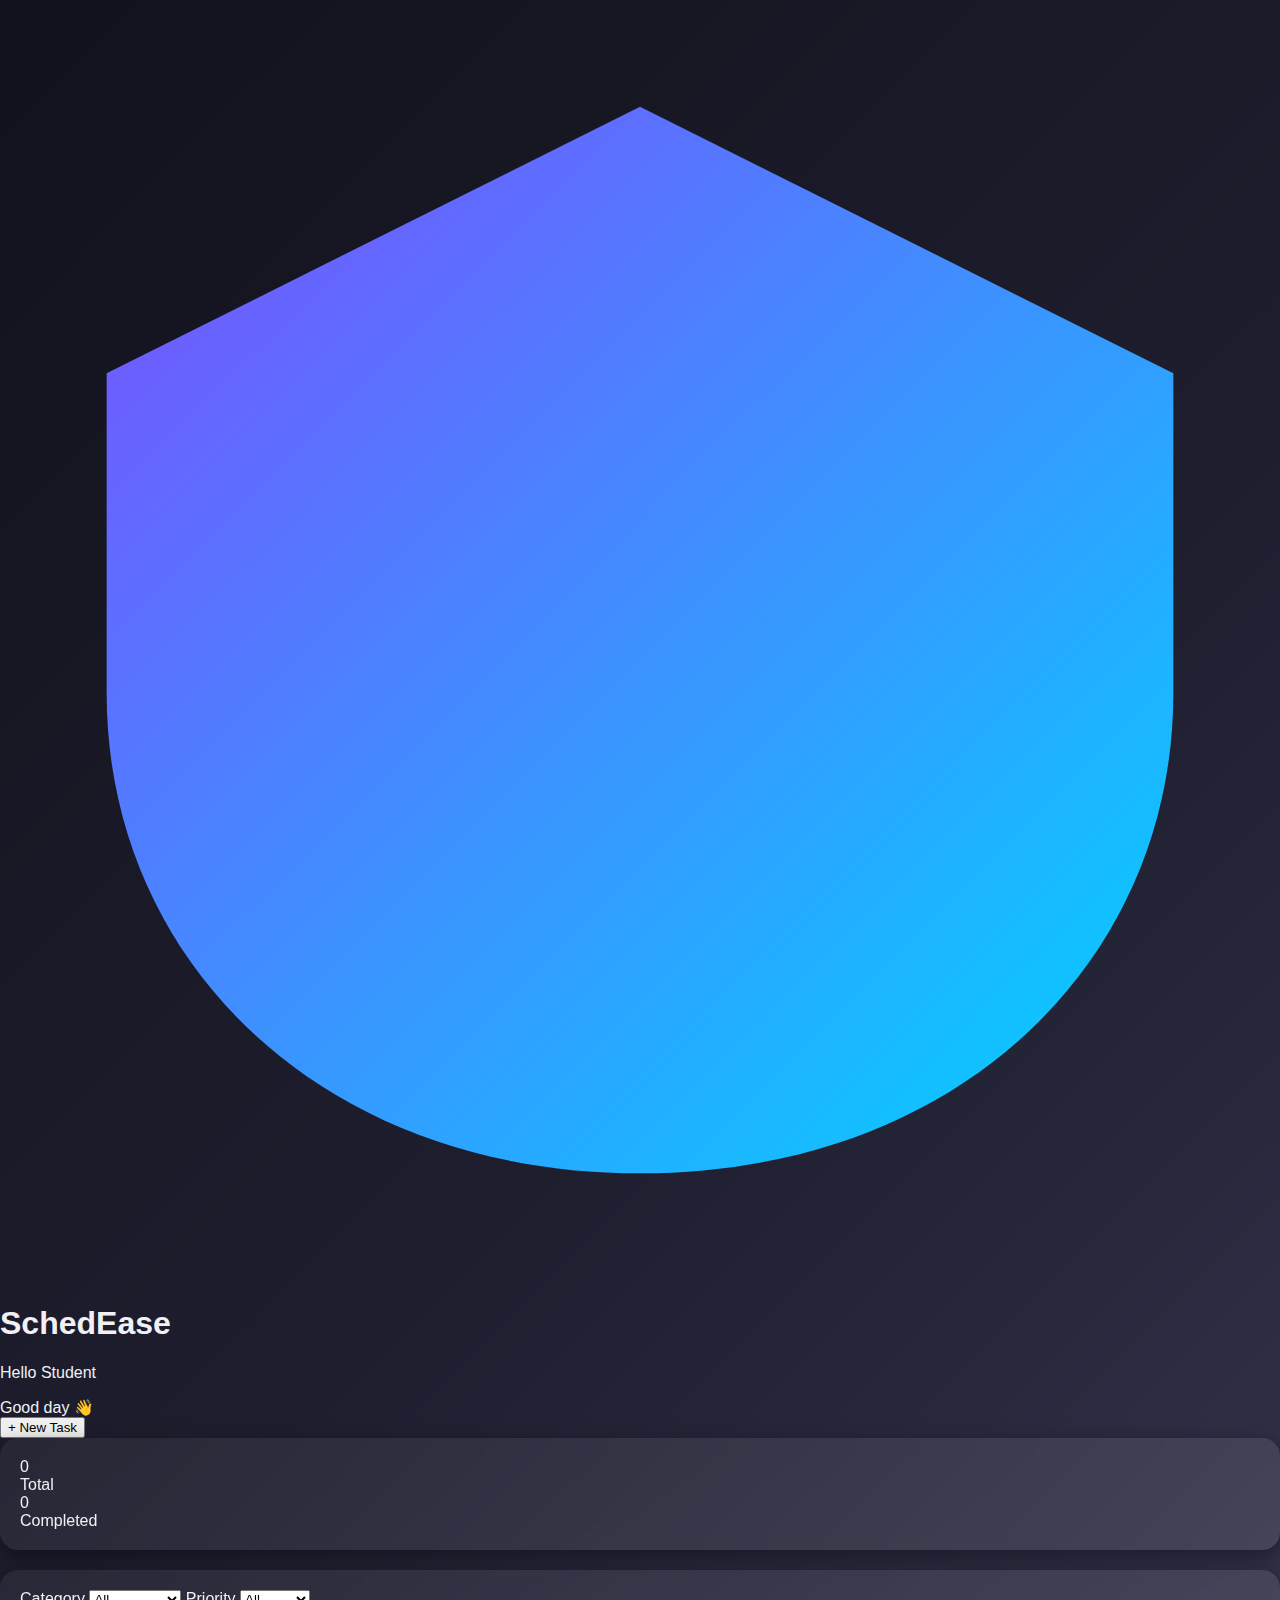
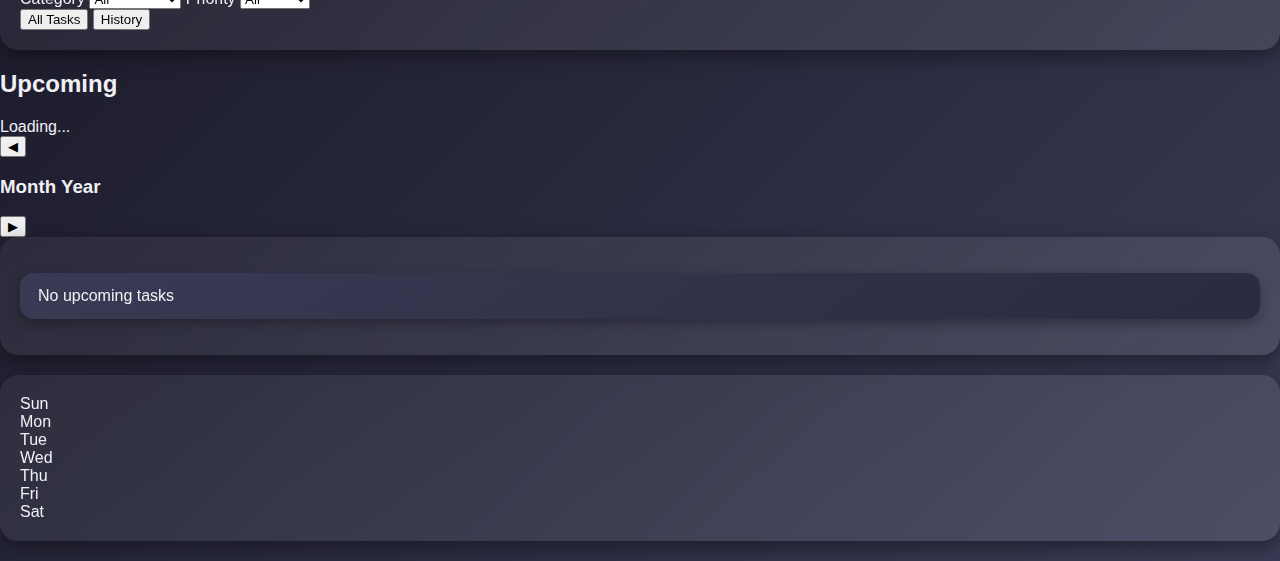
<file: index.html>
<!DOCTYPE html>
<html lang="en">
<head>
    <meta charset="UTF-8">
    <meta name="viewport" content="width=device-width, initial-scale=1.0">
    <title>SchedEase</title>
    <link rel="stylesheet" href="style.css">
</head>
<body>
    <div class="particles" id="particles"></div>
    
    <div class="app">
        <header class="topbar glass">
            <div class="brand">
                <svg viewBox="0 0 24 24" class="logo" aria-hidden="true">
                    <path d="M12 2L2 7v6c0 5 4 9 10 9s10-4 10-9V7L12 2z" fill="url(#gradient)" />
                    <defs>
                        <linearGradient id="gradient" x1="0%" y1="0%" x2="100%" y2="100%">
                            <stop offset="0%" stop-color="#7C4DFF" />
                            <stop offset="100%" stop-color="#00D4FF" />
                        </linearGradient>
                    </defs>
                </svg>
                <div>
                    <h1>SchedEase</h1>
                    <p class="subtitle">Hello Student</p>
                </div>
            </div>
            <div class="top-controls">
                <div id="greeting" class="greeting">Good day 👋</div>
            </div>
        </header>

        <main class="layout">
            <aside class="sidebar glass">
                <div class="sidebar-row">
                    <button id="addTaskBtn" class="btn btn-primary full">+ New Task</button>
                </div>

                <div class="card stats">
                    <div class="stat">
                        <div class="num" id="totalTasks">0</div>
                        <div class="label">Total</div>
                    </div>
                    <div class="stat">
                        <div class="num" id="completedTasks">0</div>
                        <div class="label">Completed</div>
                    </div>
                    <div class="progress">
                        <div id="progressBar" class="progress-bar"></div>
                    </div>
                </div>

                <div class="card filters">
                    <label class="field">
                        <span>Category</span>
                        <select id="filterCategory" class="select">
                            <option value="all">All</option>
                            <option>Assignment</option>
                            <option>Exam</option>
                            <option>Project</option>
                            <option>Study</option>
                        </select>
                    </label>

                    <label class="field">
                        <span>Priority</span>
                        <select id="filterPriority" class="select">
                            <option value="all">All</option>
                            <option value="high">High</option>
                            <option value="medium">Medium</option>
                            <option value="low">Low</option>
                        </select>
                    </label>

                    <div class="filter-actions">
                        <button id="viewAllTasksBtn" class="btn btn-ghost full">All Tasks</button>
                        <button id="taskHistoryBtn" class="btn btn-ghost full">History</button>
                    </div>
                </div>
            </aside>

            <section class="main glass">
                <div id="dashboardView" class="view">
                    <div class="dash-head">
                        <div>
                            <h2>Upcoming</h2>
                            <div id="currentDateTime" class="datetime">Loading...</div>
                        </div>
                        <div class="month-nav">
                            <button id="prevMonthBtn" class="nav-btn" aria-label="Previous month">◀</button>
                            <h3 id="currentMonthYear">Month Year</h3>
                            <button id="nextMonthBtn" class="nav-btn" aria-label="Next month">▶</button>
                        </div>
                    </div>

                    <div class="dash-grid">
                        <div class="card upcoming">
                            <ul id="upcomingTasksList" class="tasks-list">
                                <li class="empty">No upcoming tasks</li>
                            </ul>
                        </div>

                        <div class="card calendar">
                            <div class="weekdays">
                                <div>Sun</div><div>Mon</div><div>Tue</div><div>Wed</div>
                                <div>Thu</div><div>Fri</div><div>Sat</div>
                            </div>
                            <div id="calendarGrid" class="calendar-grid"></div>
                        </div>
                    </div>
                </div>

                <div id="allTasksView" class="view" style="display:none;">
                    <div class="view-head">
                        <h2>All Tasks</h2>
                        <div class="search-row">
                            <input id="searchTasks" class="input" placeholder="Search tasks..." />
                            <button class="btn btn-primary" onclick="app.openModal('Add Task')">+ Add</button>
                        </div>
                    </div>
                    <div id="allTasksContainer" class="tasks-grid"></div>
                </div>

                <div id="historyView" class="view" style="display:none;">
                    <div class="view-head"><h2>Completed</h2></div>
                    <div id="historyContainer" class="tasks-grid"></div>
                </div>
            </section>
        </main>

        <!-- Task Modal -->
        <div id="taskModal" class="modal" aria-hidden="true">
            <div class="modal-panel glass">
                <header class="modal-head">
                    <h3 id="modalTitle">Add Task</h3>
                    <button id="closeModalBtn" class="btn btn-ghost">✕</button>
                </header>

                <form id="taskForm" class="modal-body" autocomplete="off">
                    <input id="taskId" type="hidden" />
                    <label class="field"><span>Title *</span><input id="taskTitle" required /></label>
                    <label class="field"><span>Description</span><textarea id="taskDescription" rows="3"></textarea></label>
                    <div class="form-row">
                        <label class="field"><span>Due</span><input id="taskDueDate" type="date" /></label>
                        <label class="field"><span>Category</span>
                            <select id="taskCategory">
                                <option>Assignment</option><option>Exam</option><option>Project</option><option>Study</option>
                            </select>
                        </label>
                        <label class="field"><span>Priority</span>
                            <select id="taskPriority">
                                <option value="low">Low</option>
                                <option value="medium" selected>Medium</option>
                                <option value="high">High</option>
                            </select>
                        </label>
                    </div>
                    <footer class="modal-foot">
                        <button type="button" id="saveTaskBtn" class="btn btn-primary">Save</button>
                        <button type="button" id="cancelBtn" class="btn btn-ghost">Cancel</button>
                    </footer>
                </form>
            </div>
        </div>
    </div>

    <script src="script.js"></script>
</body>

</html>
</file>
<file: style.css>
body {
  margin: 0;
  font-family: 'Segoe UI', sans-serif;
  background: linear-gradient(135deg, #1e1e2f, #12121c, #2b2b44);
  color: #f0f0f5;
  min-height: 100vh;
  transition: background 0.5s ease;
}
body:hover {
  background: linear-gradient(135deg, #12121c, #1e1e2f, #3a3a55);
}

.navbar {
  background: linear-gradient(90deg, #6a11cb, #2575fc);
  padding: 15px 25px;
  display: flex;
  justify-content: space-between;
  align-items: center;
  box-shadow: 0 6px 16px rgba(0,0,0,0.5);
  position: sticky;
  top: 0;
  z-index: 999;
}
.navbar h1 {
  margin: 0;
  color: white;
  font-size: 2em;
  letter-spacing: 2px;
}
.history-btn {
  background: linear-gradient(90deg, #ff79c6, #ff4da6);
  color: #fff;
  border: none;
  padding: 10px 18px;
  border-radius: 12px;
  cursor: pointer;
  font-weight: bold;
  box-shadow: 0 4px 12px rgba(255, 121, 198, 0.4);
  transition: all 0.3s ease;
}
.history-btn:hover {
  transform: scale(1.08);
  box-shadow: 0 0 18px rgba(255, 77, 166, 0.9);
}

.container {
  max-width: 1200px;
  margin: auto;
  padding: 20px;
}

.card {
  background: linear-gradient(145deg, rgba(255,255,255,0.05), rgba(255,255,255,0.1));
  border-radius: 18px;
  padding: 20px;
  margin-bottom: 20px;
  backdrop-filter: blur(12px);
  box-shadow: 0 6px 20px rgba(0,0,0,0.4);
  transition: all 0.3s ease;
}
.card:hover {
  transform: translateY(-5px) scale(1.02);
  box-shadow: 0 12px 30px rgba(0,0,0,0.7);
}
.card h2 {
  color: #00e5ff;
  margin-bottom: 15px;
  font-size: 1.4em;
}

.dashboard {
  display: flex;
  gap: 20px;
}
.calendar-sec {
  flex: 2;
}
.side-panel {
  flex: 1.5;
  display: flex;
  flex-direction: column;
  gap: 20px;
}

/* Inputs + textarea */
form textarea,
form input,
form button {
  width: 100%;
  padding: 14px 16px;
  margin-top: 12px;
  border-radius: 10px;
  border: 1px solid rgba(255,255,255,0.2);
  font-size: 1em;
  color: #fff;
  background: linear-gradient(145deg, #1e1e2f, #2a2a40);
  box-sizing: border-box;
  transition: all 0.3s ease;
  resize: none;
}
form textarea {
  min-height: 80px;
}
form textarea::placeholder,
form input::placeholder {
  color: rgba(200,200,200,0.7);
}
form input:focus,
form textarea:focus {
  outline: none;
  border: 1px solid #00e5ff;
  box-shadow: 0 0 12px rgba(0,229,255,0.7);
}
form button {
  background: linear-gradient(90deg, #00e5ff, #00bcd4);
  color: #1e1e2f;
  font-weight: bold;
  cursor: pointer;
}
form button:hover {
  transform: scale(1.05);
  box-shadow: 0 0 18px rgba(0,229,255,0.8);
}

/* Date & time layout */
.date-time {
  display: flex;
  gap: 12px;
}
.date-time input {
  flex: 1;
}
input[type="date"],
input[type="time"] {
  appearance: none;
  -webkit-appearance: none;
  -moz-appearance: none;
  background: linear-gradient(145deg, #1e1e2f, #2a2a40);
  color: #fff;
  border: 1px solid rgba(255,255,255,0.2);
  padding: 14px 16px;
  border-radius: 10px;
  font-size: 1em;
  width: 100%;
  box-sizing: border-box;
  cursor: pointer;
}
input[type="date"]::-webkit-calendar-picker-indicator,
input[type="time"]::-webkit-calendar-picker-indicator {
  filter: invert(1);
  cursor: pointer;
  opacity: 0.8;
}
input[type="date"]::-webkit-calendar-picker-indicator:hover,
input[type="time"]::-webkit-calendar-picker-indicator:hover {
  opacity: 1;
}

/* Task list */
.task-sections h3 {
  color: #ffb86c;
  margin-top: 15px;
  font-size: 1.2em;
  letter-spacing: 1px;
}
ul {
  list-style: none;
  padding: 0;
}
li {
  background: linear-gradient(145deg, #3a3a55, #2a2a40);
  margin: 8px 0;
  padding: 14px 18px;
  border-radius: 14px;
  display: flex;
  justify-content: space-between;
  align-items: center;
  transition: all 0.25s ease;
  box-shadow: 0 4px 12px rgba(0,0,0,0.3);
  position: relative;
  overflow: hidden;
}
li:hover {
  transform: translateY(-4px) scale(1.02);
  box-shadow: 0 8px 20px rgba(0,0,0,0.6), 0 0 12px rgba(0,229,255,0.3);
}
li span {
  font-size: 0.95em;
  color: #f0f0f5;
  padding-left: 80px; /* space for badge */
  display: block;
}
.task-badge {
  position: absolute;
  top: 8px;
  left: 10px;
  background: linear-gradient(90deg, #00e5ff, #00bcd4);
  color: #1e1e2f;
  font-size: 0.75em;
  font-weight: bold;
  padding: 2px 8px;
  border-radius: 6px;
  text-transform: uppercase;
}
li button {
  margin-left: 6px;
  border: none;
  padding: 6px 10px;
  border-radius: 8px;
  cursor: pointer;
  font-size: 0.85em;
  transition: all 0.2s;
}
li button:hover {
  transform: scale(1.1);
}
.delete-btn {
  background: linear-gradient(90deg, #ff5555, #d32f2f);
  color: white;
}
.restore-btn {
  background: linear-gradient(90deg, #00e676, #00c853);
  color: #1e1e2f;
}
.permanent-btn {
  background: linear-gradient(90deg, #757575, #424242);
  color: white;
}

/* Modal + Toast (unchanged from before) */
.modal {
  display: none;
  position: fixed;
  z-index: 1000;
  left: 0; top: 0;
  width: 100%; height: 100%;
  background: rgba(0,0,0,0.7);
  justify-content: center;
  align-items: center;
}
.modal-content {
  background: linear-gradient(145deg, #2a2a40, #3a3a55);
  padding: 25px;
  border-radius: 16px;
  width: 90%;
  max-width: 650px;
  max-height: 80vh;
  overflow-y: auto;
  position: relative;
  box-shadow: 0 6px 30px rgba(0,0,0,0.7);
  animation: fadeIn 0.3s ease;
}
.close-btn {
  position: absolute;
  top: 10px; right: 15px;
  font-size: 1.8em;
  cursor: pointer;
  color: #ff5555;
  transition: 0.3s;
}
.close-btn:hover {
  transform: rotate(90deg);
  color: #ff9999;
}
#historyList li {
  background: linear-gradient(145deg, #3c3c5a, #2b2b44);
  margin: 8px 0;
  padding: 12px;
  border-radius: 10px;
}

.toast {
  position: fixed;
  bottom: 20px;
  right: 20px;
  background: linear-gradient(90deg, #00e676, #00c853);
  color: #1e1e2f;
  padding: 12px 20px;
  border-radius: 8px;
  display: none;
  font-weight: bold;
  box-shadow: 0 4px 15px rgba(0,0,0,0.4);
  animation: fadeIn 0.5s, fadeOut 0.5s 2.5s;
}

@keyframes fadeIn { from {opacity: 0;} to {opacity: 1;} }
@keyframes fadeOut { from {opacity: 1;} to {opacity: 0;} }

@media (max-width: 768px) {
  .dashboard {
    display: block;
  }
  .calendar-sec, .side-panel {
    margin-bottom: 20px;
  }
  .navbar h1 {
    font-size: 1.5em;
  }
  .history-btn {
    font-size: 0.9em;
    padding: 6px 12px;
  }
  li {
    flex-direction: column;
    align-items: flex-start;
    gap: 8px;
  }
  li button {
    width: 100%;
    margin: 3px 0;
  }
}
</file>
